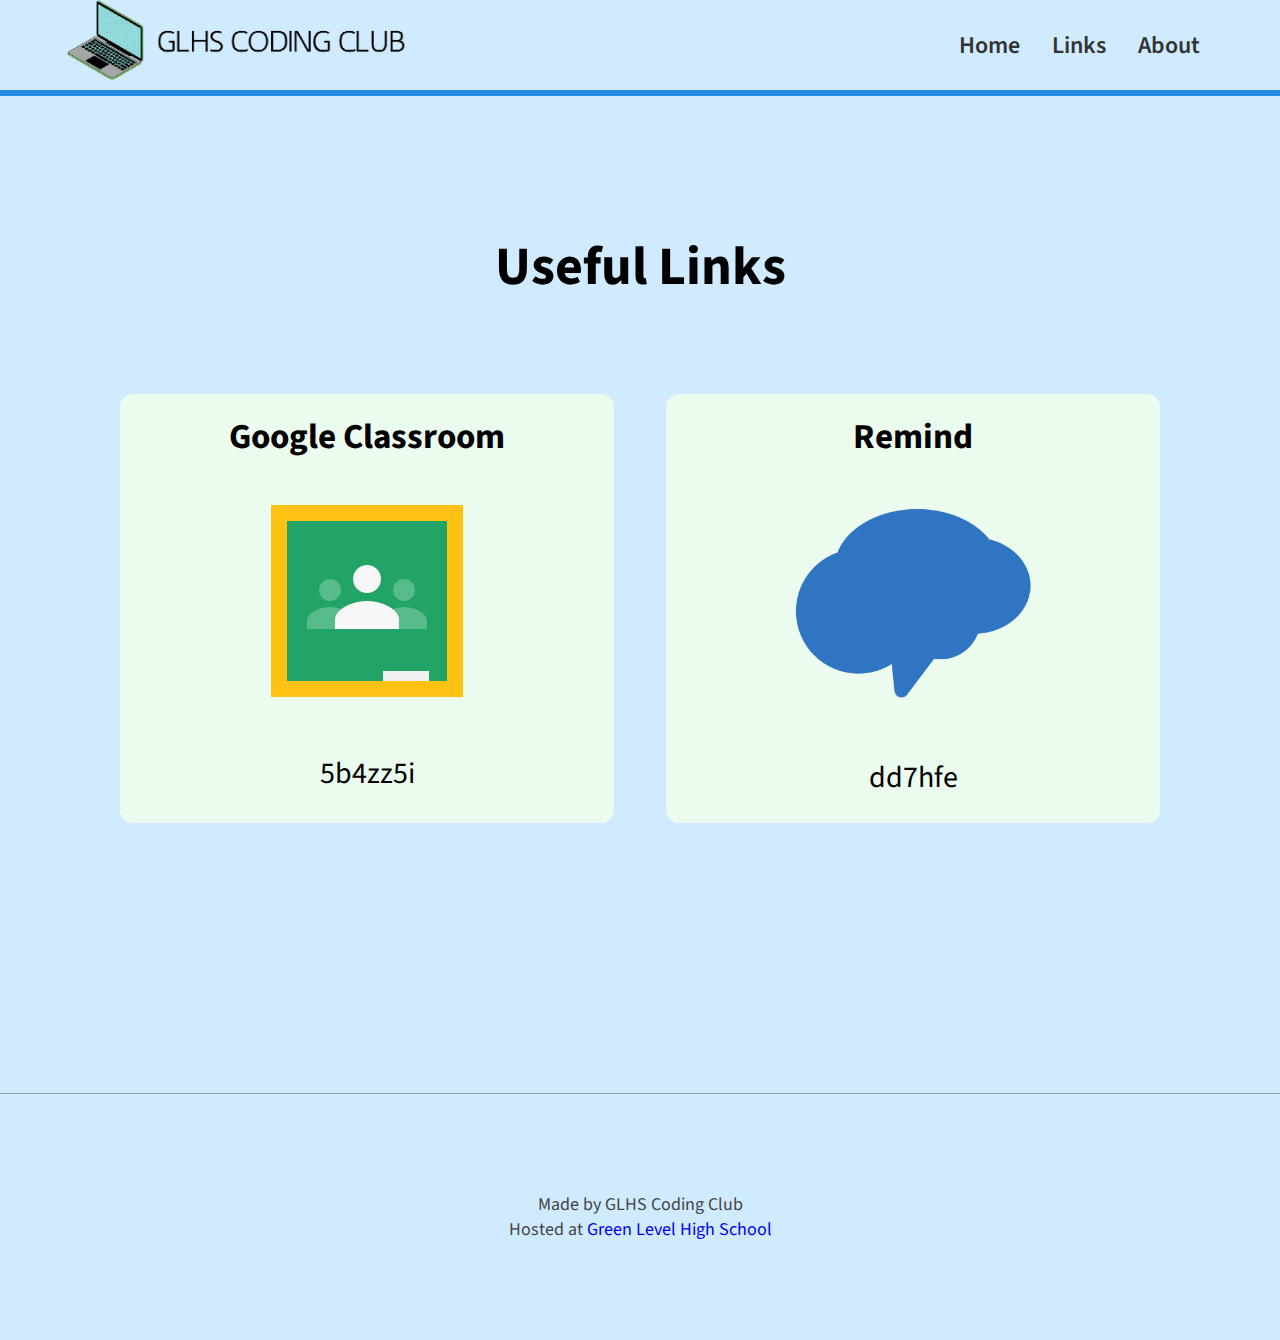
<file: links.html>
<!DOCTYPE html>
<html lang="en">
  <head>
    <meta charset="UTF-8" />
    <meta http-equiv="X-UA-Compatible" content="IE=edge" />
    <meta name="viewport" content="width=device-width, initial-scale=1.0" />
    <meta name="keywords" content="computer, science, code, green, level" />
    <meta name="description" content="site for the GLHS progamming club" />
    <title>Links - GLHS Coding & Programming</title>
    <link rel="preconnect" href="https://fonts.googleapis.com" />
    <link rel="preconnect" href="https://fonts.gstatic.com" crossorigin />
    <link rel="preconnect" href="https://fonts.googleapis.com" />
    <link rel="preconnect" href="https://fonts.gstatic.com" crossorigin />
    <link
      href="https://fonts.googleapis.com/css2?family=Source+Sans+Pro:wght@400;600;700&display=swap"
      rel="stylesheet"
    />
    <meta
      name="description"
      content="Website for the Green Level High School coding and programming club"
    />
    <meta name="author" content="GLHS Coding & Programming" />
    <link rel="stylesheet" href="main.css" />
    <link rel="icon" href="img/favicon.png" />
    <script defer src="script.js"></script>
    <style>
      /*
      ---- 01 TYPOGRAPHY SYSTEM
      FONT SIZES (px)
      10 /12 /14 / 16 / 18 / 20 / 24 / 30 / 36 / 44 / 52 / 62 / 74 / 86 / 98
69db7c
      Secondary Color: #339af0
      Grays: #333 #444 #555 #666 #777

      Default font weight is 400
      medium 500

      bold 700

      SPACING SYSTEM (px)
      2 / 4 / 8 / 12 / 32 / 48 / 64 / 80 / 96 / 128

      Get icons from ionicons
      */
    </style>
  </head>
  <body>
    <section class="header">
      <a href="index.html">
        <img
          class="logo"
          alt="GLHS logo"
          src="img/nav-bar-header.png"
          draggable="false"
        />
      </a>
      <nav class="main-nav">
        <ul class="main-nav-list">
          <li>
            <a class="main-nav-link" data-text="Home" href="index.html">Home</a>
          </li>
          <li>
            <a class="main-nav-link" data-text="Links" href="links.html"
              >Links</a
            >
          </li>
          <li>
            <a class="main-nav-link" data-text="About" href="about.html"
              >About</a
            >
          </li>
          <li></li>
        </ul>
      </nav>
      <button class="btn-mobile-nav">
        <ion-icon class="icon-mobile-nav" name="menu-outline"></ion-icon>
        <ion-icon class="icon-mobile-nav" name="close-outline"></ion-icon>
      </button>
    </section>

    <section class="section-links">
      <div class="container">
        <div class="about-text">
          <h1 class="main-header how-header">Useful Links</h1>
          <div class="links">
            <!--li>
              <a class="link">Google Classroom: 5b4zz5i</a>
            </li>
            <li>
              <a class="link">Remind: dd7hfe</a>
            </li-->
            <div class="box link no-select" id="google-classroom-box">
              <h3 class="link-header">Google Classroom</h3>
              <br />
              <a href="https://classroom.google.com/">
                <img
                  alt="Google Classroom Logo"
                  src="img/96x96-google-classroom-logo.png"
                  draggable="false"
                />
              </a>
              <br /><br />
              <a class="link" id="google-classroom-text">5b4zz5i</a>
            </div>
            <div class="box link no-select" id="remind-box">
              <h3 class="link-header">Remind</h3>
              <br />
              <a href="https://remind.com/">
                <img
                  alt="Remind Logo"
                  src="img/remind-logo.png"
                  height="196"
                  draggable="false"
                />
              </a>
              <br /><br />
              <a class="link" id="remind-text">dd7hfe</a>
            </div>
          </div>
        </div>
      </div>
    </section>
    <footer class="footer">
      <div class="socials">
        <div class="social">
          <ion-icon class="social-icon" name="logo-instagram"></ion-icon>
        </div>
      </div>
      <div class="copyright">
        Made by GLHS Coding Club<br />Hosted at
        <a class="yeee" href="https://www.wcpss.net/greenlevelhs"
          >Green Level High School</a
        >
      </div>
    </footer>
  </body>
</html>
</file>
<file: main.css>
/*  
---- 01 TYPOGRAPHY SYSTEM
FONT SIZES (px)
10 /12 /14 / 16 / 18 / 20 / 24 / 30 / 36 / 44 / 52 / 62 / 74 / 86 / 98

Main Color: #69db7c
Secondary Color: #339af0
Grays: #333 #444 #555 #666 #777

Default font weight is 400
medium 500
semi bold 600
bold 700

SPACING SYSTEM (px)
2 / 4 / 8 / 12 / 32 / 48 / 64 / 80 / 96 / 128




*/

* {
  /* Universal reset */
  margin: 0;
  padding: 0;
  box-sizing: border-box;
}

body {
  font-family: "Source Sans Pro", sans-serif;
  position: relative;
}
html,
body {
  overflow-x: hidden;
}

html {
  /* 10px / 16px = 0.625 = 62.5% */
  /* Percentage of user's browser font-size setting */
  font-size: 62.5%;
  background-color: #d0ebff;
}

strong {
  font-weight: 700;
}

/* NAVIGATION */

.logo {
  width: 45%;
  color: #1864ab;
  font-weight: 600;
}

.header {
  height: 9.6rem;
  /* background-color: #ebfbee; */
  display: flex;
  justify-content: space-between;
  align-items: center;
  padding: 0 4.8rem;
  border-bottom: 0.6rem solid #228be6;
}

.main-nav-list {
  list-style: none;
  position: relative;
  display: flex;
  gap: 3.2rem;
}

.main-nav-link {
  font-size: 2.4rem;
  color: #333;
  font-weight: 600;
  position: relative;
  text-decoration: none;
}

.main-nav-link:before {
  content: attr(data-text);
  position: absolute;
  top: 0;
  left: 0;
  background: url(img/wave.png);
  -webkit-background-clip: text;
  background-clip: text;
  color: transparent;
  animation: animate 2s linear infinite;
  transition: 0.5s;
  width: 0;
  white-space: nowrap;
}

.main-nav-link:hover:before {
  width: 100%;
}

@keyframes animate {
  0% {
    background-position: 0px;
  }
  100% {
    background-position: 200px;
  }
}

/* MAIN SECTION */

.container {
  max-width: 120rem;
  padding: 0 3.2rem;
  margin: 0 auto;
}
.section-main {
  /* background-color: #ebfbee; */
  padding: 4.8rem 0 4.8rem 0;
  border-bottom: 0.6rem solid #228be6;
  margin-bottom: 9.6rem;
}

.main {
  display: grid;
  column-gap: 9.8rem;
  align-items: center;
  margin: 0 auto;
  grid-template-columns: 1fr 1fr;
  max-width: 130rem;
  /* background-color: #69db7c; */
}

.main-header {
  font-size: 5.4rem;
  line-height: 1.04;
  margin-bottom: 4.8rem;
  font-weight: 700;
}

.main-description {
  font-weight: 400;
  align-items: center;
  font-size: 2.4rem;
  line-height: 1.6;
  margin-bottom: 4.8rem;
}

.main-img {
  width: 100%;
}

.main-all-text {
  margin-right: 2.4rem;
  color: black;
}
.btn:link,
.btn:visited {
  text-decoration: none;
  display: inline-block;
  font-weight: 600;
  font-size: 2rem;
  color: #fff;
  padding: 1.6rem 3.2rem;
  border-radius: 10px;
  /* Put transition on original "state" */
  /* transition: background-color 0.3s; */
  transition: all 0.3s;
  background-color: #1971c2;
  margin-left: 0.2rem;
}

.btn--full:hover,
.btn--full:active {
  background-color: #1864ab;
}

/* MAIN ABOUT SECTION */

.section-about {
  margin-bottom: 9.6rem;
  padding: 2rem 0 4.8rem 0;
}

.about {
  display: flex;
  justify-content: space-evenly;
}

.box {
  background-color: #ebfbee;
  padding: 1.8rem 4.8rem 2.4rem 4.8rem;

  border-radius: 13px;
  overflow: hidden;
  transition: all 0.4s;
}

.index-box {
  width: 52.5rem;
  height: 25rem;
}

.about-box {
  height: 2rem;
}

.box:hover {
  transform: translateY(-1.2rem);
  box-shadow: 0 3.2rem 6.4rem rgba(0, 0, 0, 0.06);
}

.emailThing:link,
.emailThing:visited {
  text-decoration: none;
  color: #333;
  transition: all 0.3s;
}

.emailThing:hover,
.emailThing:active {
  color: #222;
}

.meetings-description {
  font-size: 2rem;
  line-height: 1.5;
  color: #222;
}

.contact-info {
  display: flex;
  align-items: center;
  gap: 0.8rem;
  font-size: 2rem;
  line-height: 1.5;
  color: #222;
}

.contact-info:hover {
  text-decoration: underline;
}

.contact {
  list-style: none;
}
.about-header {
  text-align: center;
  font-size: 3rem;
  font-weight: 700;
  margin-bottom: 3rem;
}

.icon {
  width: 2rem;
  height: 2rem;
}

.about-icon {
  color: #228be6;
}

/* ABOUT HOW IT WORKS SECTION */

.section-how {
  border-bottom: 0.6rem solid #228be6;
  margin-bottom: 9.8rem;
}

.how-header {
  text-align: center;
}
.about-text {
  max-width: 130rem;

  padding: 9.6rem 4.8rem;
}

.main-description {
}

/* WHAT'S DIFFERENT SECTION */

.section-different {
  margin-bottom: 4.8rem;
  padding-bottom: 4.8rem;
}

.different {
  display: flex;
  justify-content: space-evenly;
}

.different-header {
  font-size: 4.4rem;
  text-align: center;
  font-weight: 700;
  margin-bottom: 4.8rem;
}

.reasons {
  list-style: none;
}

.reason {
  display: flex;

  align-items: center;
  gap: 0.6rem;
  font-size: 2rem;
  line-height: 2;
  color: #222;
}

.about-box {
  width: 45rem;
  height: 35rem;
}
.container {
  margin: 0 auto;
}

/* FOOTER */
.footer {
  padding: 9.8rem 0;
  border-top: 0.1px solid #999;

  gap: 4.8rem;
}

.footer-link:link,
.footer-link:visited {
  font-size: 1.8rem;
  text-decoration: none;
  color: #444;
  transform: all 0.3s;
}

.footer-link:hover,
.footer-link:active {
  color: #222;
}

.copyright {
  text-align: center;
  text-decoration: none;
  font-size: 1.8rem;
  color: #444;
}

.btn-mobile-nav {
  border: none;
  background: none;
  cursor: pointer;

  display: none;
}

.icon-mobile-nav {
  height: 4.8rem;
  width: 4.8rem;
  color: #333;
}

.icon-mobile-nav[name="close-outline"] {
  display: none;
}

/* Links stuff */
.section-links {
  padding: 4.8rem 0 4.8rem 0;

  margin-bottom: 12.6rem;
}

.links {
  margin-top: 9.8rem;
  list-style: none;
  text-align: center;
  display: grid;
  grid-template-columns: 1fr 1fr;

  gap: 5.2rem;
  font-size: 3rem;
}

.link {
  width: 100%;
}

.link-overlay:hover {
  background-color: #00000033;
  overflow: hidden;
}

/* MEDIA QUERIES */
/* 1344px */
@media (max-width: 84em) {
}
/* 1200px */
@media (max-width: 75em) {
  html {
    font-size: 56.25%;
  }
}
/* 1008px */
@media (max-width: 63em) {
  .index-box {
    width: 50rem;
  }
}
/* 816px */
@media (max-width: 56em) {
  .main-header {
    font-size: 4.4rem;
  }

  .main-description {
    font-size: 2rem;
  }
  .btn-mobile-nav {
    display: block;
    z-index: 9999;
  }
  .main-nav {
    background-color: rgba(255, 255, 255, 0.9);
    -webkit-backdrop-filter: blur(5px);
    backdrop-filter: blur(10px);
    position: absolute;
    top: 0;
    left: 0;
    width: 100%;
    height: 100vh;
    transform: translateX(100%);

    display: flex;
    align-items: center;
    justify-content: center;
    transition: all 0.5s ease-in;

    /* Hide navigation */
    /* Allows NO transitions at all */
    /* display: none; */

    /* 1) Hide it visually */
    opacity: 0;

    /* 2) Make it unaccessible to mouse and keyboard */
    pointer-events: none;

    /* 3) Hide it from screen readers */
    visibility: hidden;
  }
  .nav-open .main-nav {
    opacity: 1;
    pointer-events: auto;
    visibility: visible;
    transform: translateX(0);
  }

  .nav-open .icon-mobile-nav[name="close-outline"] {
    display: block;
  }

  .nav-open .icon-mobile-nav[name="menu-outline"] {
    display: none;
  }
  .main-nav-list {
    flex-direction: column;
    gap: 4.8rem;
  }

  .about {
    display: grid;
    grid-template-columns: 1fr;
    gap: 4.8rem;
    justify-items: center;
  }

  .different {
    display: grid;
    grid-template-columns: 1fr;
    gap: 4.8rem;
    justify-items: center;
  }
  .links {
    grid-template-columns: 1fr;
  }
}
/* 600px */
@media (max-width: 37em) {
  .main {
    grid-template-columns: 1fr;

    margin-left: 9rem;
  }
  .main-img {
    width: 75%;
  }
}
/* 320px */
@media (max-width: 30em) {
  html {
    font-size: 35%;
  }
  .index-box {
    width: 52.5rem;
  }
}
/* Generics */
.no-select {
  user-select: none;
}

.yeee {
  text-decoration: none;
}
</file>
